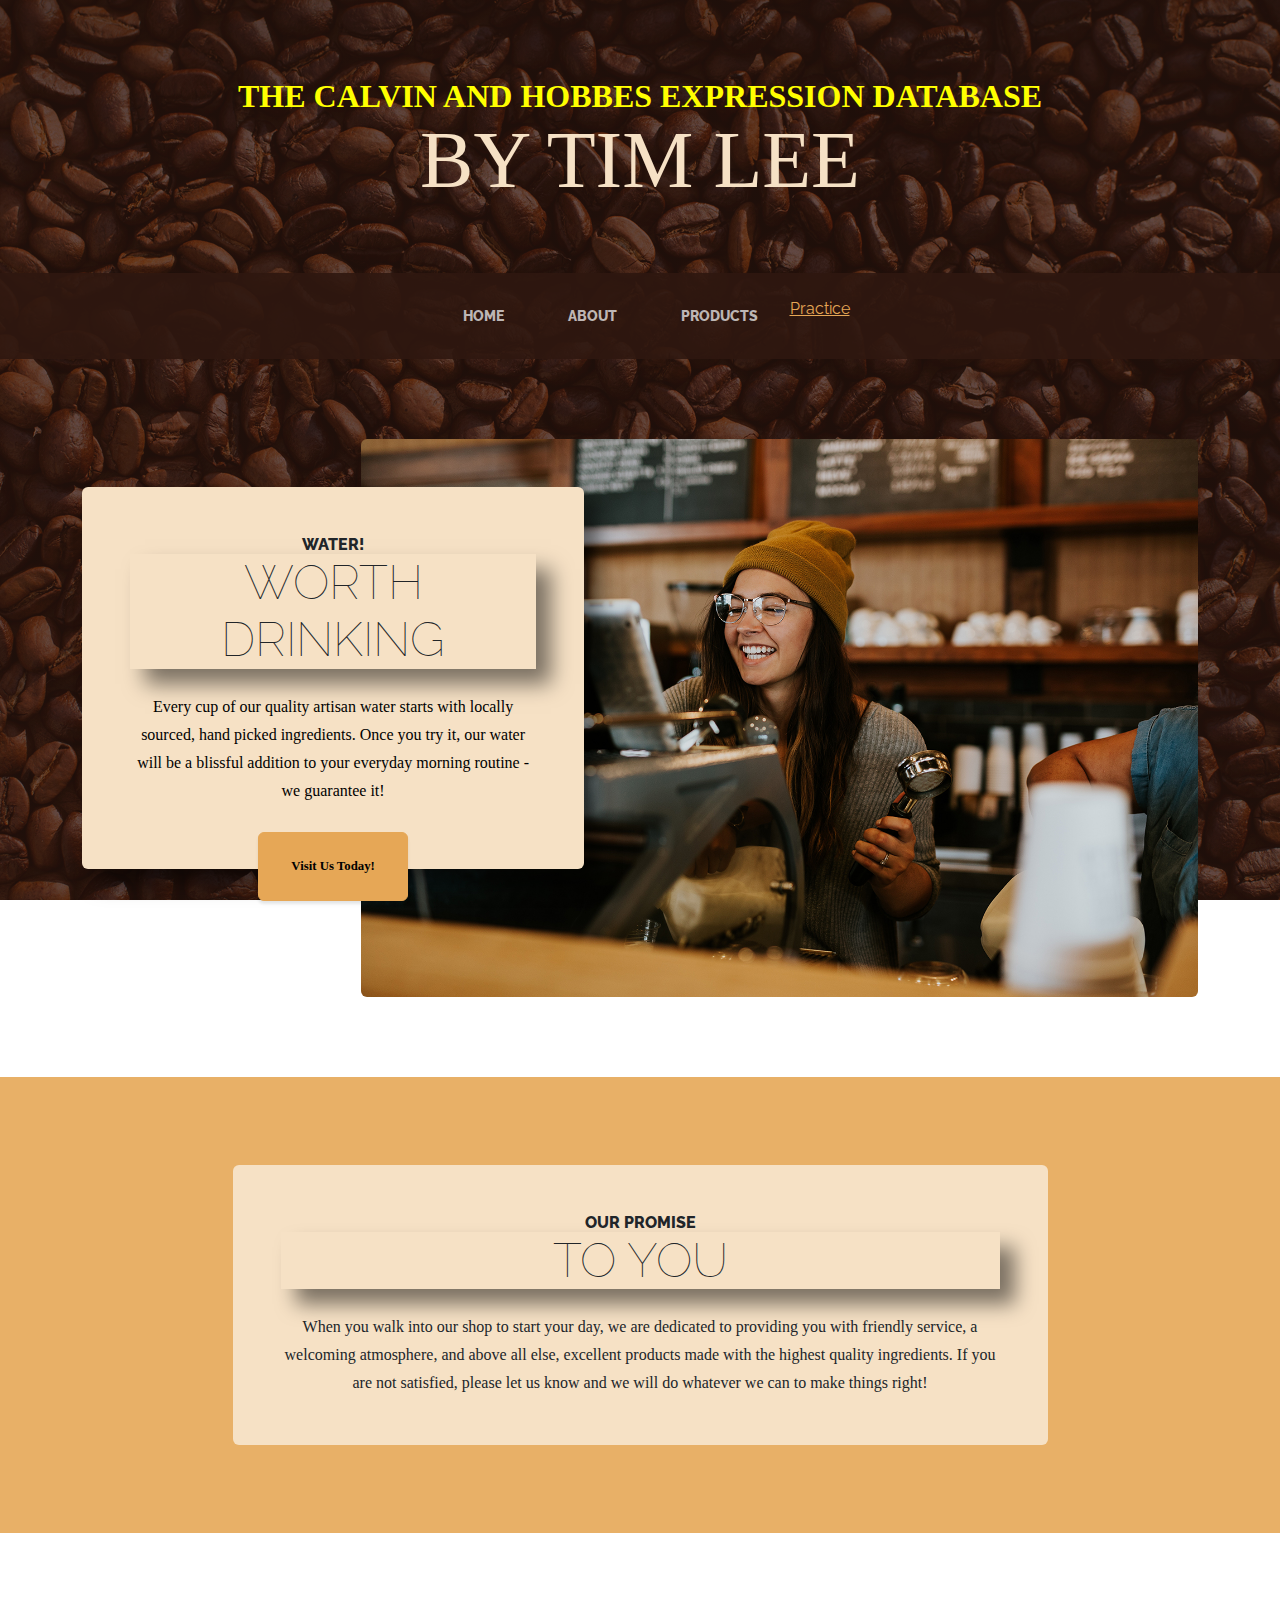
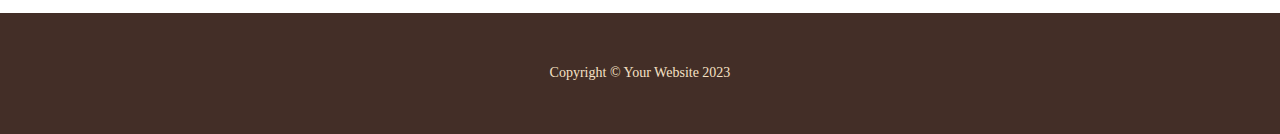
<file: index.html>
<!DOCTYPE html>
<html lang="en">
    <head>
        <meta charset="utf-8" />
        <meta name="viewport" content="width=device-width, initial-scale=1, shrink-to-fit=no" />
        <meta name="description" content="" />
        <meta name="author" content="" />
        <title>Calvin and Hobbes</title>
        <link rel="icon" type="image/x-icon" href="assets/favicon.ico" />
        <!-- Google fonts-->
        <link href="https://fonts.googleapis.com/css?family=Raleway:100,100i,200,200i,300,300i,400,400i,500,500i,600,600i,700,700i,800,800i,900,900i" rel="stylesheet" />
        <link href="https://fonts.googleapis.com/css?family=Lora:400,400i,700,700i" rel="stylesheet" />
        <!-- Core theme CSS (includes Bootstrap)-->
        <link href="css/styles.css" rel="stylesheet" />
        <link rel="stylesheet" href="css/mystyles.css">
    </head>
    <body>
        <header>
            <h1 class="site-heading text-center text-faded d-none d-lg-block">
                <span class="site-heading-upper text-primary mb-3">The Calvin and Hobbes Expression Database</span>
                <span class="site-heading-lower">By Tim Lee</span>
            </h1>
        </header>
        <!-- Navigation-->
        <nav class="navbar navbar-expand-lg navbar-dark py-lg-4" id="mainNav">
            <div class="container">
                <a class="navbar-brand text-uppercase fw-bold d-lg-none" href="index.html">Start Bootstrap</a>
                <button class="navbar-toggler" type="button" data-bs-toggle="collapse" data-bs-target="#navbarSupportedContent" aria-controls="navbarSupportedContent" aria-expanded="false" aria-label="Toggle navigation"><span class="navbar-toggler-icon"></span></button>
                <div class="collapse navbar-collapse" id="navbarSupportedContent">
                    <ul class="navbar-nav mx-auto">
                        <li class="nav-item px-lg-4"><a class="nav-link text-uppercase" href="index.html">Home</a></li>
                        <li class="nav-item px-lg-4"><a class="nav-link text-uppercase" href="Website Development/index.html">About</a></li>
                        <li class="nav-item px-lg-4"><a class="nav-link text-uppercase" href="products.html">Products</a></li>
                        <a href="Website Development/html/subhtml/practice.html">Practice</a>
                        <!-- <li class="nav-item px-lg-4"><a class="nav-link text-uppercase" href="store.html">Store</a></li> -->
                    </ul>
                </div>
            </div>
        </nav>
        <section class="page-section clearfix">
            <div class="container">
                <div class="intro">
                    <img class="intro-img img-fluid mb-3 mb-lg-0 rounded" src="assets/img/intro.jpg" alt="..." />
                    <div class="intro-text left-0 text-center bg-faded p-5 rounded">
                        <h2 class="section-heading mb-4">
                            <span class="section-heading-upper">Water!</span>
                            <span class="section-heading-lower">Worth Drinking</span>
                        </h2>
                        <p class="mb-3 notyellow">Every cup of our quality artisan water starts with locally sourced, hand picked ingredients. Once you try it, our water will be a blissful addition to your everyday morning routine - we guarantee it!</p>
                        <div class="intro-button mx-auto"><a class="btn btn-primary btn-xl" href="#!">Visit Us Today!</a></div>
                    </div>
                </div>
            </div>
        </section>
        <section class="page-section cta">
            <div class="container">
                <div class="row">
                    <div class="col-xl-9 mx-auto">
                        <div class="cta-inner bg-faded text-center rounded">
                            <h2 class="section-heading mb-4">
                                <span class="section-heading-upper">Our Promise</span>
                                <span class="section-heading-lower">To You</span>
                            </h2>
                            <p class="mb-0">When you walk into our shop to start your day, we are dedicated to providing you with friendly service, a welcoming atmosphere, and above all else, excellent products made with the highest quality ingredients. If you are not satisfied, please let us know and we will do whatever we can to make things right!</p>
                        </div>
                    </div>
                </div>
            </div>
        </section>
        <footer class="footer text-faded text-center py-5">
            <div class="container"><p class="m-0 small">Copyright &copy; Your Website 2023</p></div>
        </footer>
        <!-- Bootstrap core JS-->
        <script src="https://cdn.jsdelivr.net/npm/bootstrap@5.2.3/dist/js/bootstrap.bundle.min.js"></script>
        <!-- Core theme JS-->
        <script src="js/scripts.js"></script>
    </body>
</html>
</file>
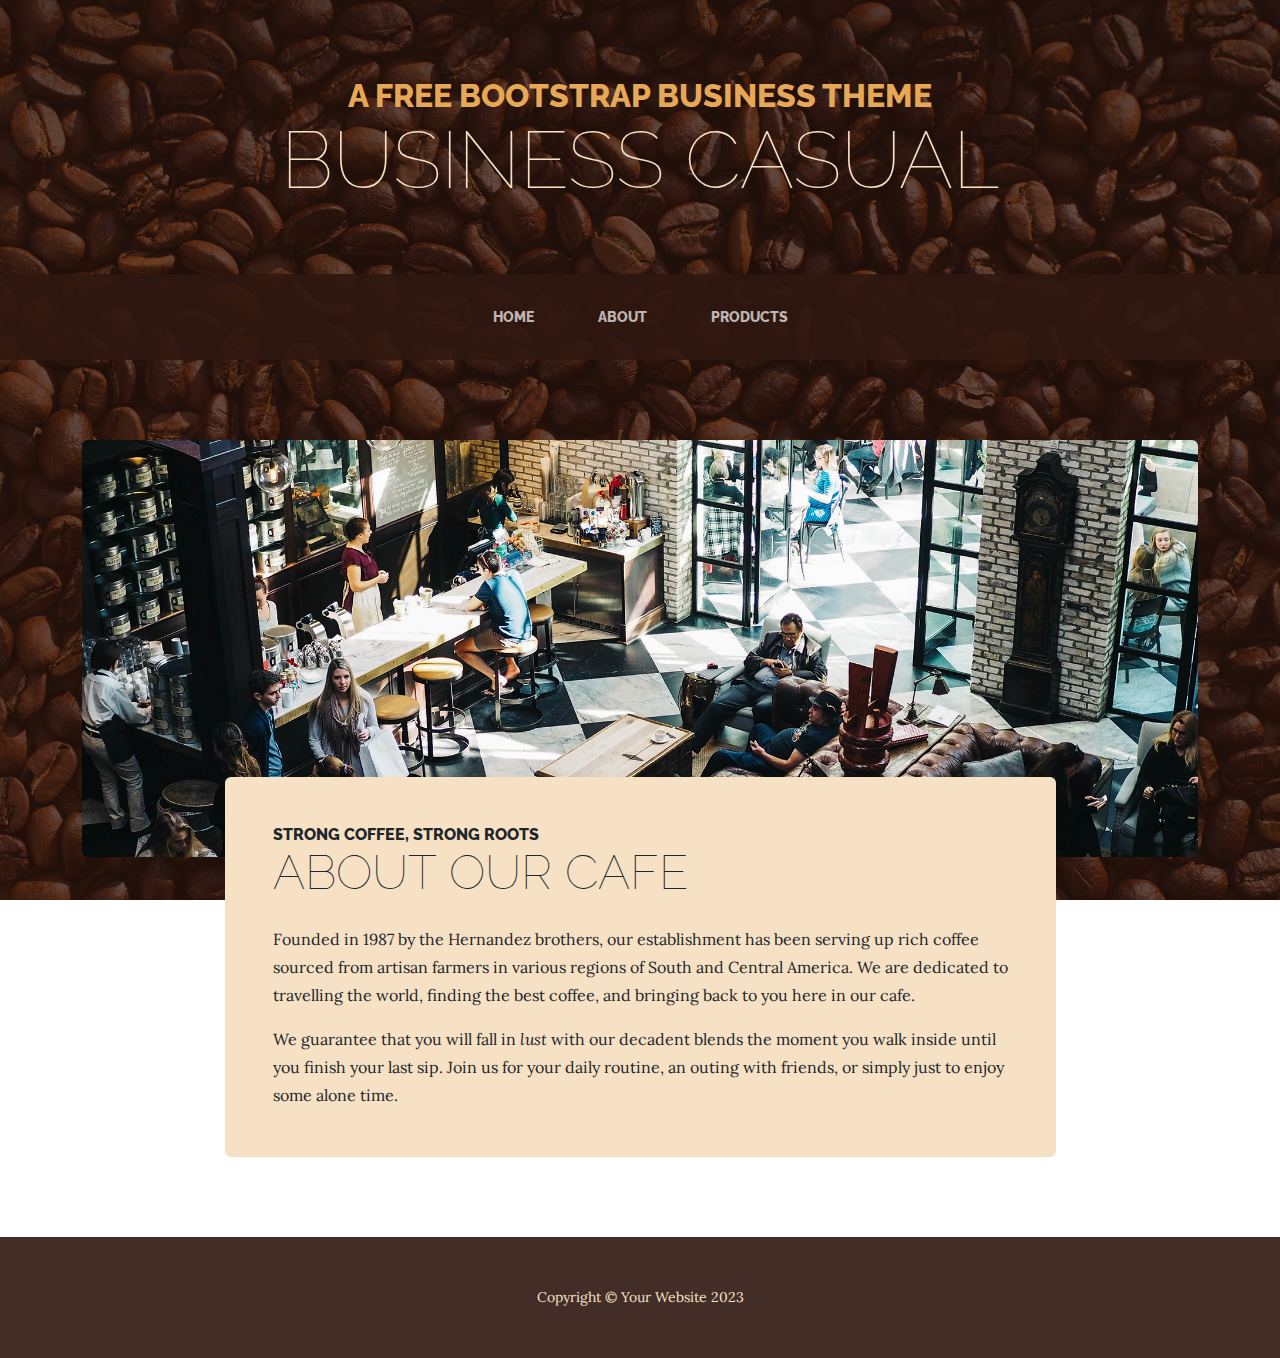
<file: about.html>
<!DOCTYPE html>
<html lang="en">
    <head>
        <meta charset="utf-8" />
        <meta name="viewport" content="width=device-width, initial-scale=1, shrink-to-fit=no" />
        <meta name="description" content="" />
        <meta name="author" content="" />
        <title>Business Casual - Start Bootstrap Theme</title>
        <link rel="icon" type="image/x-icon" href="assets/favicon.ico" />
        <!-- Google fonts-->
        <link href="https://fonts.googleapis.com/css?family=Raleway:100,100i,200,200i,300,300i,400,400i,500,500i,600,600i,700,700i,800,800i,900,900i" rel="stylesheet" />
        <link href="https://fonts.googleapis.com/css?family=Lora:400,400i,700,700i" rel="stylesheet" />
        <!-- Core theme CSS (includes Bootstrap)-->
        <link href="css/styles.css" rel="stylesheet" />
    </head>
    <body>
        <header>
            <h1 class="site-heading text-center text-faded d-none d-lg-block">
                <span class="site-heading-upper text-primary mb-3">A Free Bootstrap Business Theme</span>
                <span class="site-heading-lower">Business Casual</span>
            </h1>
        </header>
        <!-- Navigation-->
        <nav class="navbar navbar-expand-lg navbar-dark py-lg-4" id="mainNav">
            <div class="container">
                <a class="navbar-brand text-uppercase fw-bold d-lg-none" href="index.html">Start Bootstrap</a>
                <button class="navbar-toggler" type="button" data-bs-toggle="collapse" data-bs-target="#navbarSupportedContent" aria-controls="navbarSupportedContent" aria-expanded="false" aria-label="Toggle navigation"><span class="navbar-toggler-icon"></span></button>
                <div class="collapse navbar-collapse" id="navbarSupportedContent">
                    <ul class="navbar-nav mx-auto">
                        <li class="nav-item px-lg-4"><a class="nav-link text-uppercase" href="index.html">Home</a></li>
                        <li class="nav-item px-lg-4"><a class="nav-link text-uppercase" href="about.html">About</a></li>
                        <li class="nav-item px-lg-4"><a class="nav-link text-uppercase" href="products.html">Products</a></li>
                        <!-- <li class="nav-item px-lg-4"><a class="nav-link text-uppercase" href="store.html">Store</a></li> -->
                    </ul>
                </div>
            </div>
        </nav>
        <section class="page-section about-heading">
            <div class="container">
                <img class="img-fluid rounded about-heading-img mb-3 mb-lg-0" src="assets/img/about.jpg" alt="..." />
                <div class="about-heading-content">
                    <div class="row">
                        <div class="col-xl-9 col-lg-10 mx-auto">
                            <div class="bg-faded rounded p-5">
                                <h2 class="section-heading mb-4">
                                    <span class="section-heading-upper">Strong Coffee, Strong Roots</span>
                                    <span class="section-heading-lower">About Our Cafe</span>
                                </h2>
                                <p>Founded in 1987 by the Hernandez brothers, our establishment has been serving up rich coffee sourced from artisan farmers in various regions of South and Central America. We are dedicated to travelling the world, finding the best coffee, and bringing back to you here in our cafe.</p>
                                <p class="mb-0">
                                    We guarantee that you will fall in
                                    <em>lust</em>
                                    with our decadent blends the moment you walk inside until you finish your last sip. Join us for your daily routine, an outing with friends, or simply just to enjoy some alone time.
                                </p>
                            </div>
                        </div>
                    </div>
                </div>
            </div>
        </section>
        <footer class="footer text-faded text-center py-5">
            <div class="container"><p class="m-0 small">Copyright &copy; Your Website 2023</p></div>
        </footer>
        <!-- Bootstrap core JS-->
        <script src="https://cdn.jsdelivr.net/npm/bootstrap@5.2.3/dist/js/bootstrap.bundle.min.js"></script>
        <!-- Core theme JS-->
        <script src="js/scripts.js"></script>
    </body>
</html>
</file>
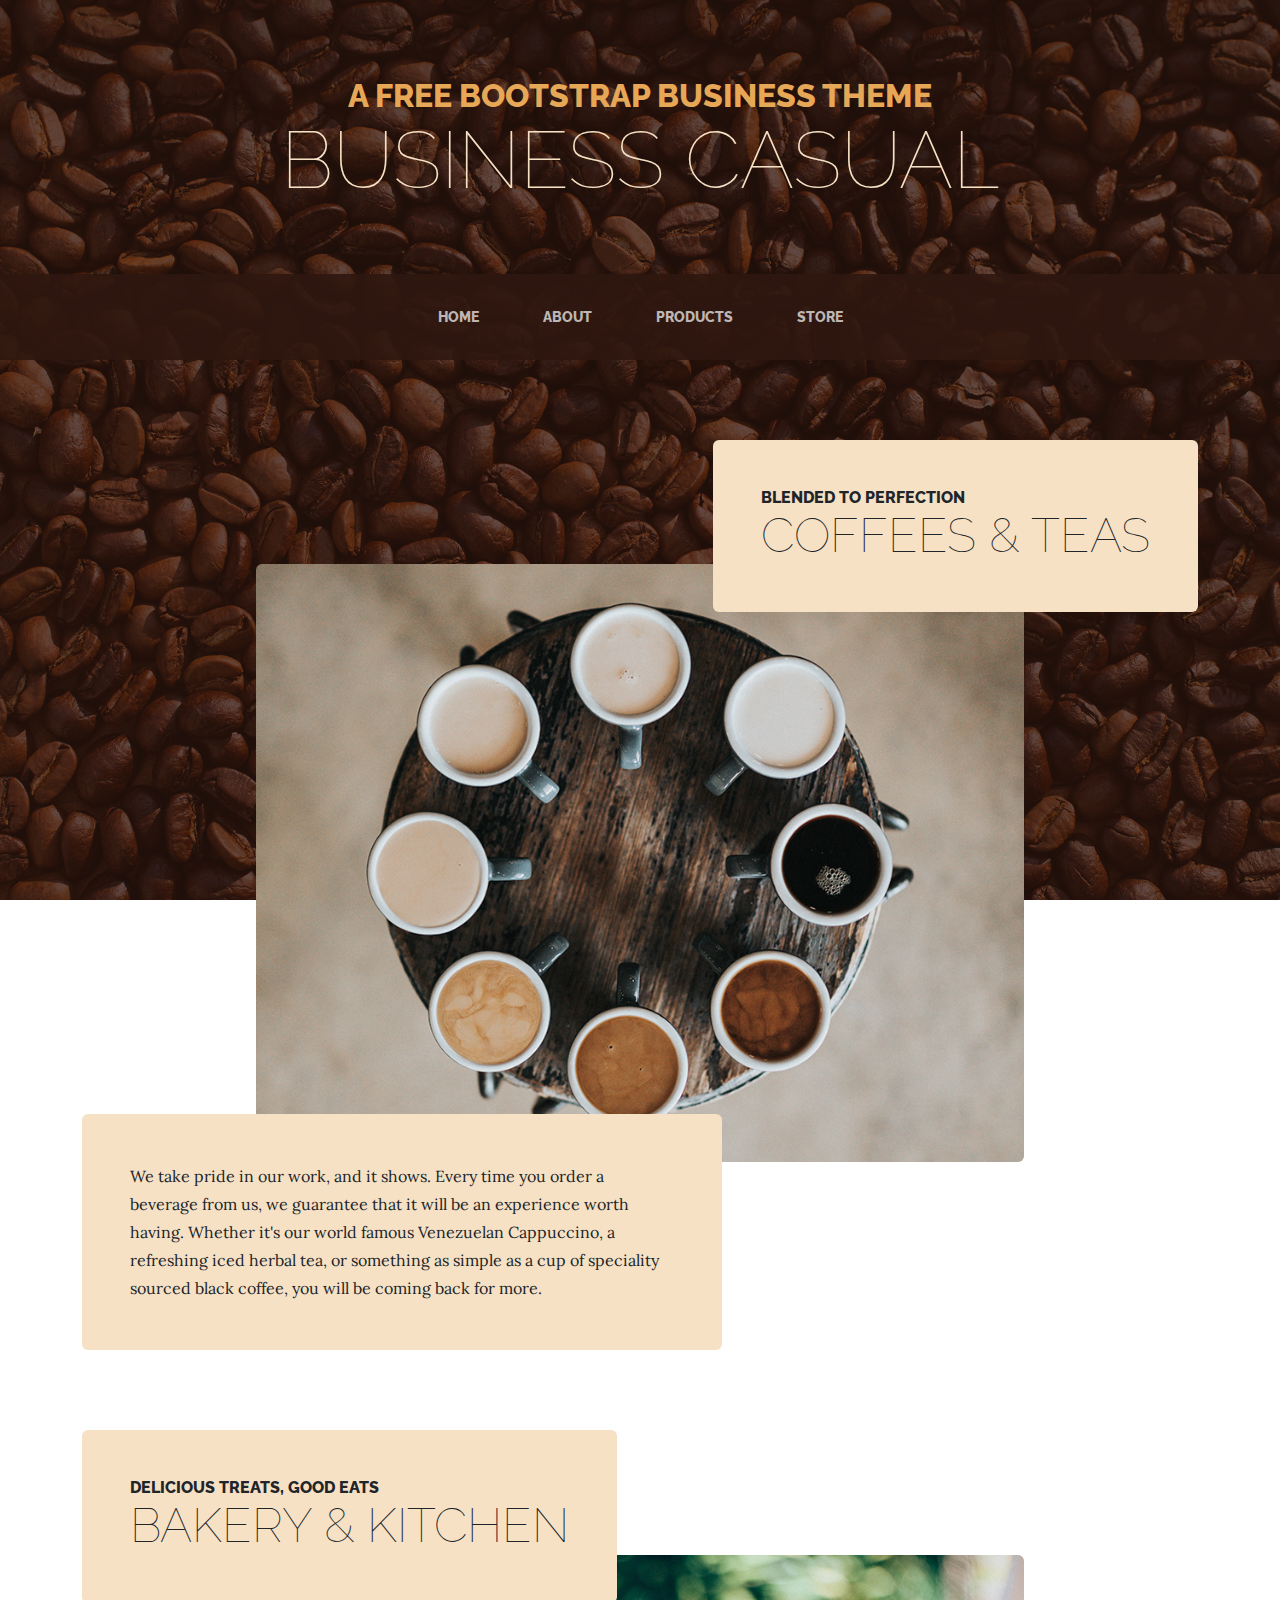
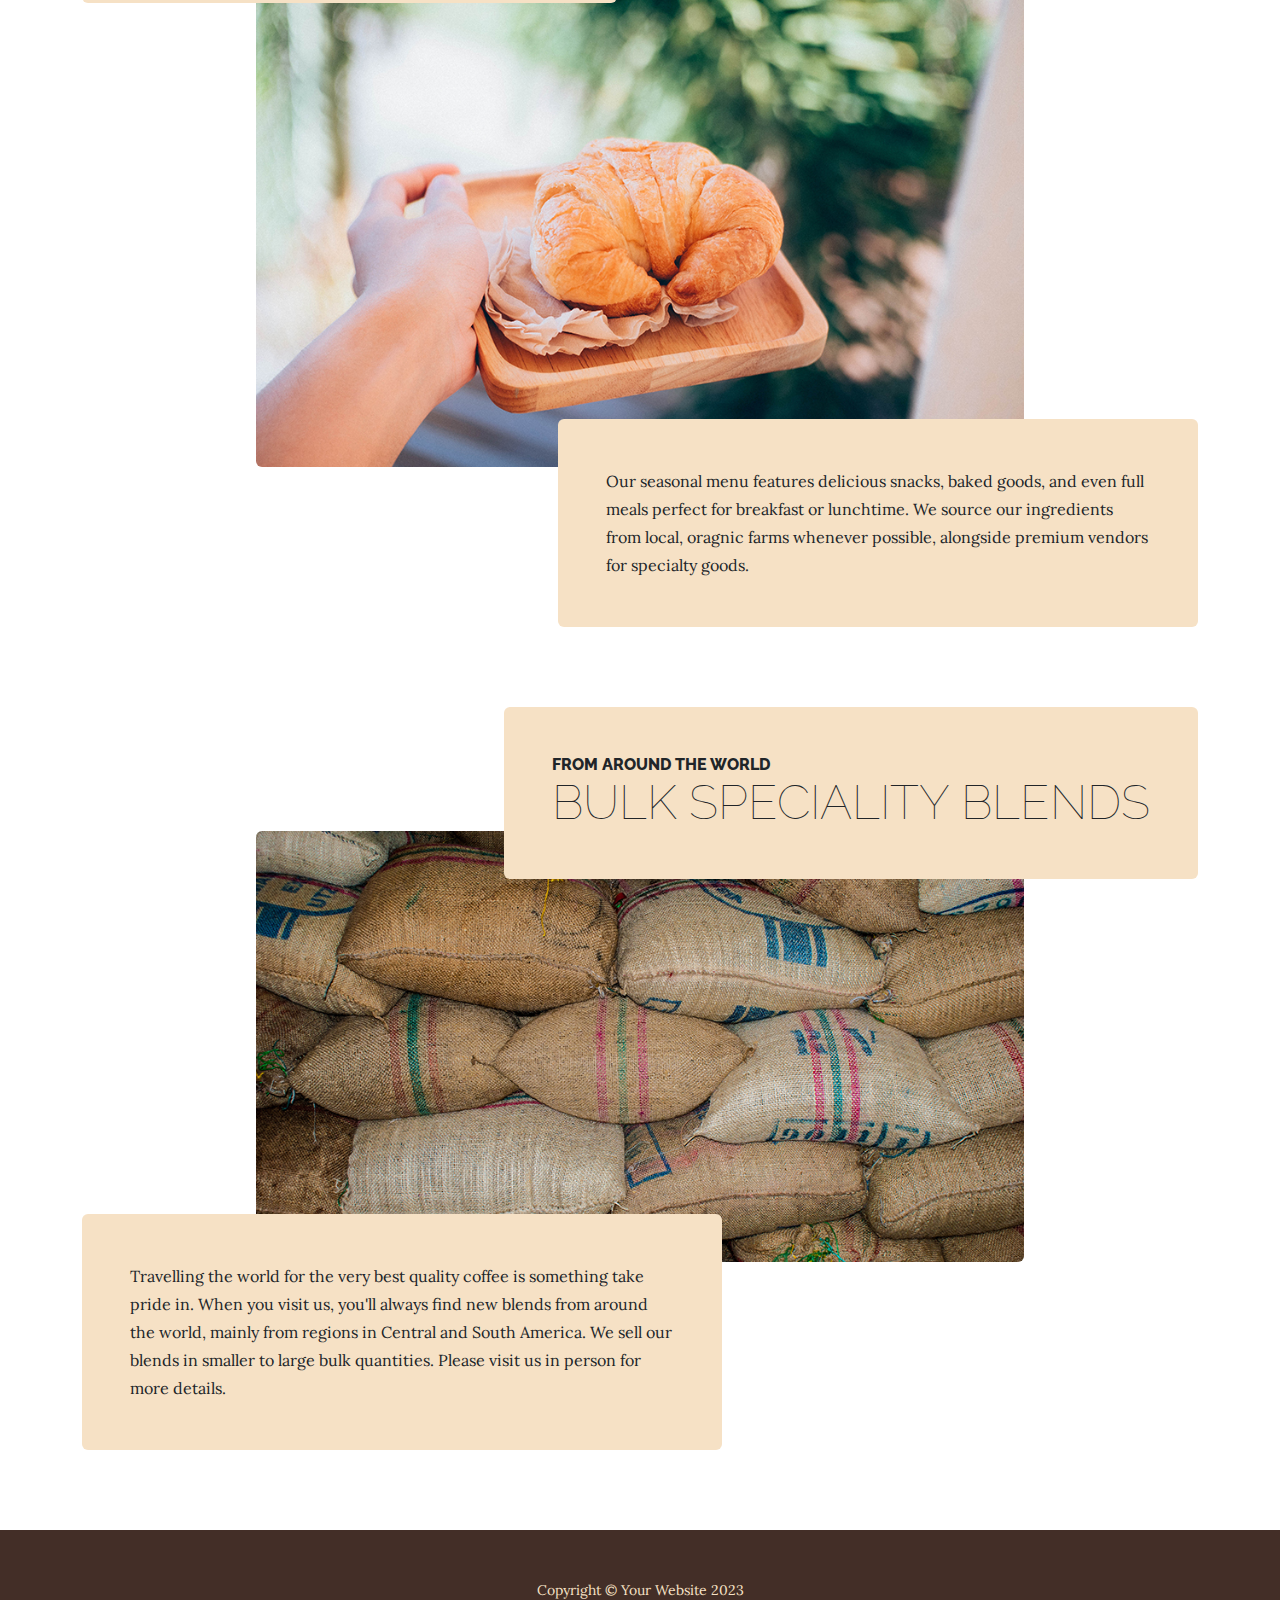
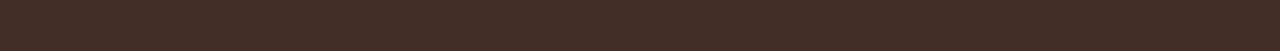
<file: products.html>
<!DOCTYPE html>
<html lang="en">
    <head>
        <meta charset="utf-8" />
        <meta name="viewport" content="width=device-width, initial-scale=1, shrink-to-fit=no" />
        <meta name="description" content="" />
        <meta name="author" content="" />
        <title>Business Casual - Start Bootstrap Theme</title>
        <link rel="icon" type="image/x-icon" href="assets/favicon.ico" />
        <!-- Google fonts-->
        <link href="https://fonts.googleapis.com/css?family=Raleway:100,100i,200,200i,300,300i,400,400i,500,500i,600,600i,700,700i,800,800i,900,900i" rel="stylesheet" />
        <link href="https://fonts.googleapis.com/css?family=Lora:400,400i,700,700i" rel="stylesheet" />
        <!-- Core theme CSS (includes Bootstrap)-->
        <link href="css/styles.css" rel="stylesheet" />
    </head>
    <body>
        <header>
            <h1 class="site-heading text-center text-faded d-none d-lg-block">
                <span class="site-heading-upper text-primary mb-3">A Free Bootstrap Business Theme</span>
                <span class="site-heading-lower">Business Casual</span>
            </h1>
        </header>
        <!-- Navigation-->
        <nav class="navbar navbar-expand-lg navbar-dark py-lg-4" id="mainNav">
            <div class="container">
                <a class="navbar-brand text-uppercase fw-bold d-lg-none" href="index.html">Start Bootstrap</a>
                <button class="navbar-toggler" type="button" data-bs-toggle="collapse" data-bs-target="#navbarSupportedContent" aria-controls="navbarSupportedContent" aria-expanded="false" aria-label="Toggle navigation"><span class="navbar-toggler-icon"></span></button>
                <div class="collapse navbar-collapse" id="navbarSupportedContent">
                    <ul class="navbar-nav mx-auto">
                        <li class="nav-item px-lg-4"><a class="nav-link text-uppercase" href="index.html">Home</a></li>
                        <li class="nav-item px-lg-4"><a class="nav-link text-uppercase" href="about.html">About</a></li>
                        <li class="nav-item px-lg-4"><a class="nav-link text-uppercase" href="products.html">Products</a></li>
                        <li class="nav-item px-lg-4"><a class="nav-link text-uppercase" href="store.html">Store</a></li>
                    </ul>
                </div>
            </div>
        </nav>
        <section class="page-section">
            <div class="container">
                <div class="product-item">
                    <div class="product-item-title d-flex">
                        <div class="bg-faded p-5 d-flex ms-auto rounded">
                            <h2 class="section-heading mb-0">
                                <span class="section-heading-upper">Blended to Perfection</span>
                                <span class="section-heading-lower">Coffees & Teas</span>
                            </h2>
                        </div>
                    </div>
                    <img class="product-item-img mx-auto d-flex rounded img-fluid mb-3 mb-lg-0" src="assets/img/products-01.jpg" alt="..." />
                    <div class="product-item-description d-flex me-auto">
                        <div class="bg-faded p-5 rounded"><p class="mb-0">We take pride in our work, and it shows. Every time you order a beverage from us, we guarantee that it will be an experience worth having. Whether it's our world famous Venezuelan Cappuccino, a refreshing iced herbal tea, or something as simple as a cup of speciality sourced black coffee, you will be coming back for more.</p></div>
                    </div>
                </div>
            </div>
        </section>
        <section class="page-section">
            <div class="container">
                <div class="product-item">
                    <div class="product-item-title d-flex">
                        <div class="bg-faded p-5 d-flex me-auto rounded">
                            <h2 class="section-heading mb-0">
                                <span class="section-heading-upper">Delicious Treats, Good Eats</span>
                                <span class="section-heading-lower">Bakery & Kitchen</span>
                            </h2>
                        </div>
                    </div>
                    <img class="product-item-img mx-auto d-flex rounded img-fluid mb-3 mb-lg-0" src="assets/img/products-02.jpg" alt="..." />
                    <div class="product-item-description d-flex ms-auto">
                        <div class="bg-faded p-5 rounded"><p class="mb-0">Our seasonal menu features delicious snacks, baked goods, and even full meals perfect for breakfast or lunchtime. We source our ingredients from local, oragnic farms whenever possible, alongside premium vendors for specialty goods.</p></div>
                    </div>
                </div>
            </div>
        </section>
        <section class="page-section">
            <div class="container">
                <div class="product-item">
                    <div class="product-item-title d-flex">
                        <div class="bg-faded p-5 d-flex ms-auto rounded">
                            <h2 class="section-heading mb-0">
                                <span class="section-heading-upper">From Around the World</span>
                                <span class="section-heading-lower">Bulk Speciality Blends</span>
                            </h2>
                        </div>
                    </div>
                    <img class="product-item-img mx-auto d-flex rounded img-fluid mb-3 mb-lg-0" src="assets/img/products-03.jpg" alt="..." />
                    <div class="product-item-description d-flex me-auto">
                        <div class="bg-faded p-5 rounded"><p class="mb-0">Travelling the world for the very best quality coffee is something take pride in. When you visit us, you'll always find new blends from around the world, mainly from regions in Central and South America. We sell our blends in smaller to large bulk quantities. Please visit us in person for more details.</p></div>
                    </div>
                </div>
            </div>
        </section>
        <footer class="footer text-faded text-center py-5">
            <div class="container"><p class="m-0 small">Copyright &copy; Your Website 2023</p></div>
        </footer>
        <!-- Bootstrap core JS-->
        <script src="https://cdn.jsdelivr.net/npm/bootstrap@5.2.3/dist/js/bootstrap.bundle.min.js"></script>
        <!-- Core theme JS-->
        <script src="js/scripts.js"></script>
    </body>
</html>
</file>
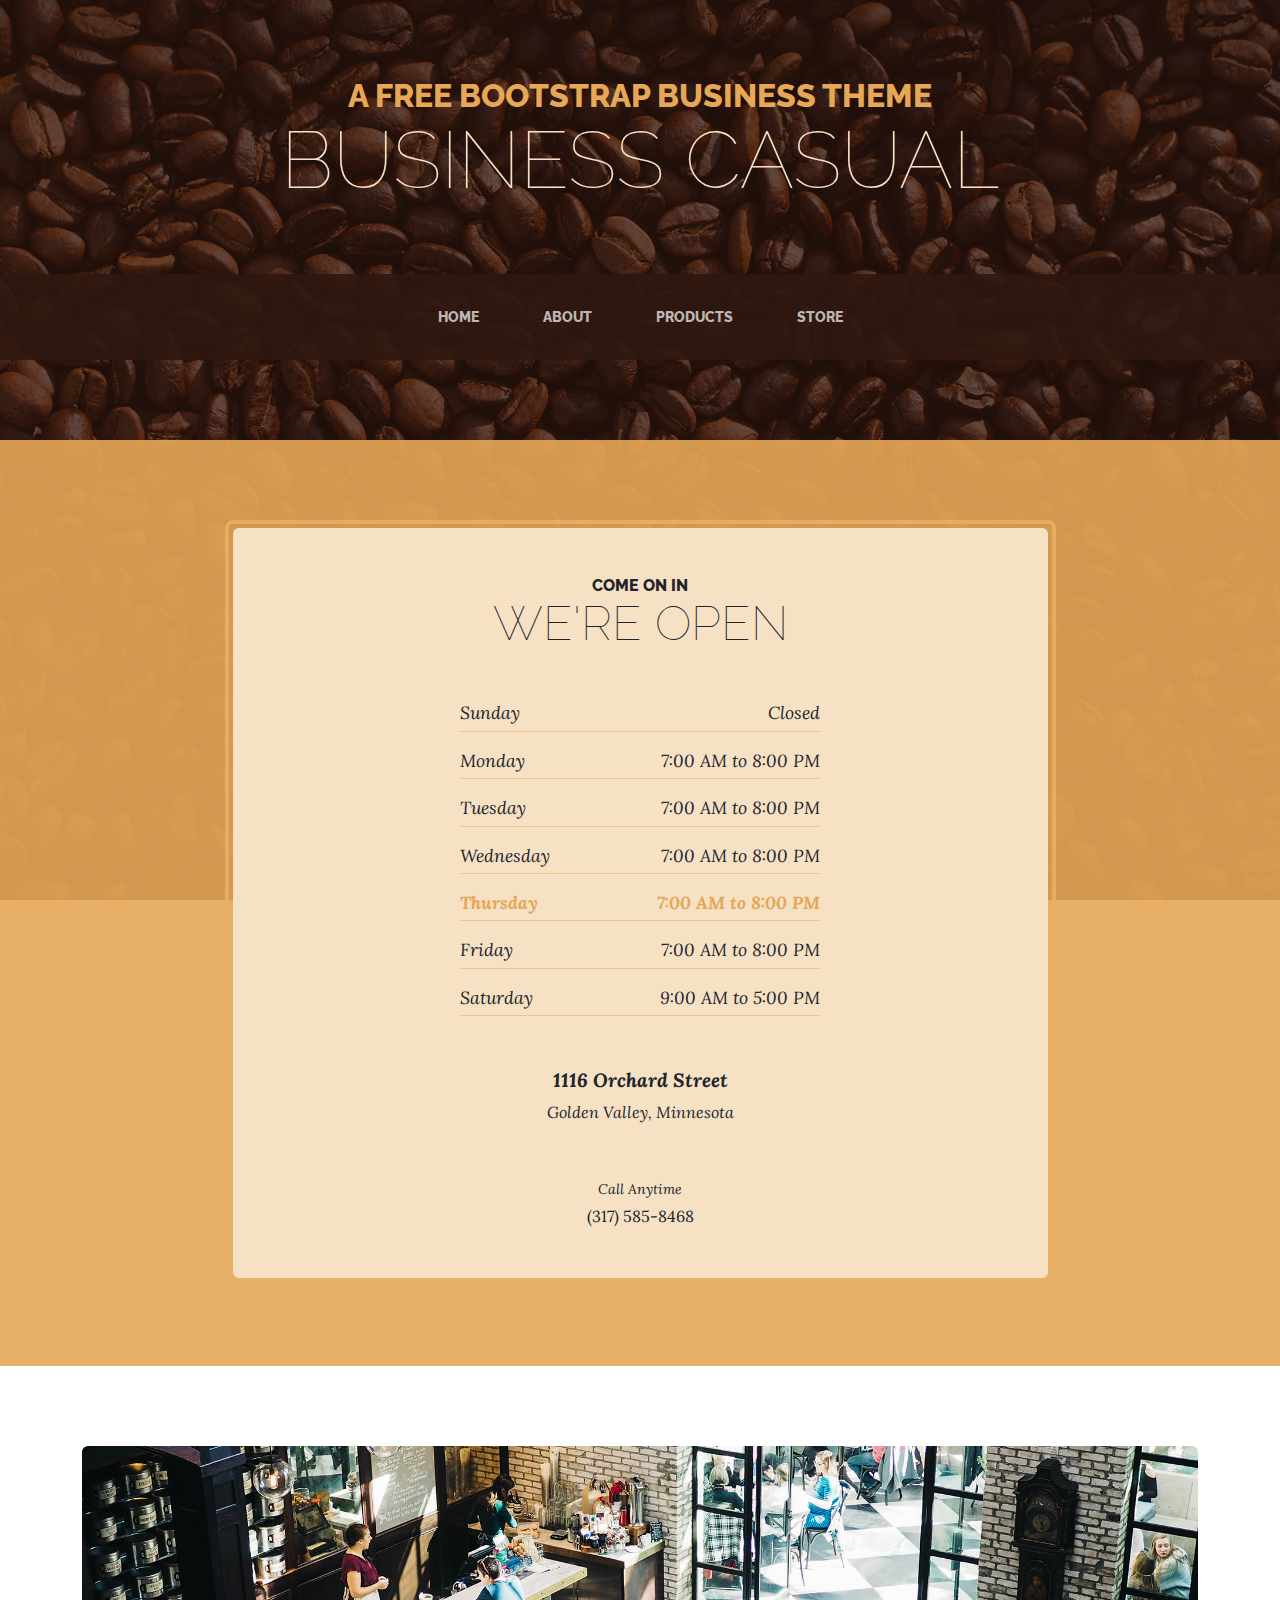
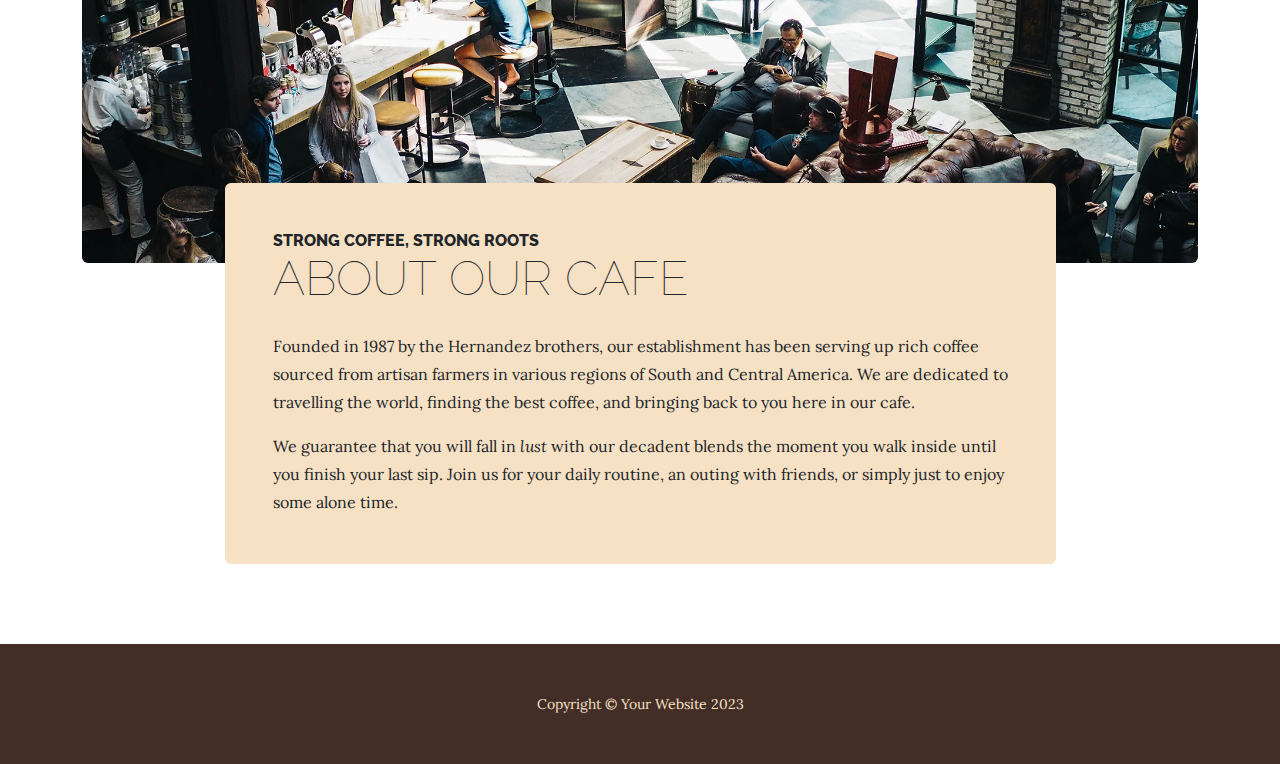
<file: store.html>
<!DOCTYPE html>
<html lang="en">
    <head>
        <meta charset="utf-8" />
        <meta name="viewport" content="width=device-width, initial-scale=1, shrink-to-fit=no" />
        <meta name="description" content="" />
        <meta name="author" content="" />
        <title>Business Casual - Start Bootstrap Theme</title>
        <link rel="icon" type="image/x-icon" href="assets/favicon.ico" />
        <!-- Google fonts-->
        <link href="https://fonts.googleapis.com/css?family=Raleway:100,100i,200,200i,300,300i,400,400i,500,500i,600,600i,700,700i,800,800i,900,900i" rel="stylesheet" />
        <link href="https://fonts.googleapis.com/css?family=Lora:400,400i,700,700i" rel="stylesheet" />
        <!-- Core theme CSS (includes Bootstrap)-->
        <link href="css/styles.css" rel="stylesheet" />
    </head>
    <body>
        <header>
            <h1 class="site-heading text-center text-faded d-none d-lg-block">
                <span class="site-heading-upper text-primary mb-3">A Free Bootstrap Business Theme</span>
                <span class="site-heading-lower">Business Casual</span>
            </h1>
        </header>
        <!-- Navigation-->
        <nav class="navbar navbar-expand-lg navbar-dark py-lg-4" id="mainNav">
            <div class="container">
                <a class="navbar-brand text-uppercase fw-bold d-lg-none" href="index.html">Start Bootstrap</a>
                <button class="navbar-toggler" type="button" data-bs-toggle="collapse" data-bs-target="#navbarSupportedContent" aria-controls="navbarSupportedContent" aria-expanded="false" aria-label="Toggle navigation"><span class="navbar-toggler-icon"></span></button>
                <div class="collapse navbar-collapse" id="navbarSupportedContent">
                    <ul class="navbar-nav mx-auto">
                        <li class="nav-item px-lg-4"><a class="nav-link text-uppercase" href="index.html">Home</a></li>
                        <li class="nav-item px-lg-4"><a class="nav-link text-uppercase" href="about.html">About</a></li>
                        <li class="nav-item px-lg-4"><a class="nav-link text-uppercase" href="products.html">Products</a></li>
                        <li class="nav-item px-lg-4"><a class="nav-link text-uppercase" href="store.html">Store</a></li>
                    </ul>
                </div>
            </div>
        </nav>
        <section class="page-section cta">
            <div class="container">
                <div class="row">
                    <div class="col-xl-9 mx-auto">
                        <div class="cta-inner bg-faded text-center rounded">
                            <h2 class="section-heading mb-5">
                                <span class="section-heading-upper">Come On In</span>
                                <span class="section-heading-lower">We're Open</span>
                            </h2>
                            <ul class="list-unstyled list-hours mb-5 text-left mx-auto">
                                <li class="list-unstyled-item list-hours-item d-flex">
                                    Sunday
                                    <span class="ms-auto">Closed</span>
                                </li>
                                <li class="list-unstyled-item list-hours-item d-flex">
                                    Monday
                                    <span class="ms-auto">7:00 AM to 8:00 PM</span>
                                </li>
                                <li class="list-unstyled-item list-hours-item d-flex">
                                    Tuesday
                                    <span class="ms-auto">7:00 AM to 8:00 PM</span>
                                </li>
                                <li class="list-unstyled-item list-hours-item d-flex">
                                    Wednesday
                                    <span class="ms-auto">7:00 AM to 8:00 PM</span>
                                </li>
                                <li class="list-unstyled-item list-hours-item d-flex">
                                    Thursday
                                    <span class="ms-auto">7:00 AM to 8:00 PM</span>
                                </li>
                                <li class="list-unstyled-item list-hours-item d-flex">
                                    Friday
                                    <span class="ms-auto">7:00 AM to 8:00 PM</span>
                                </li>
                                <li class="list-unstyled-item list-hours-item d-flex">
                                    Saturday
                                    <span class="ms-auto">9:00 AM to 5:00 PM</span>
                                </li>
                            </ul>
                            <p class="address mb-5">
                                <em>
                                    <strong>1116 Orchard Street</strong>
                                    <br />
                                    Golden Valley, Minnesota
                                </em>
                            </p>
                            <p class="mb-0">
                                <small><em>Call Anytime</em></small>
                                <br />
                                (317) 585-8468
                            </p>
                        </div>
                    </div>
                </div>
            </div>
        </section>
        <section class="page-section about-heading">
            <div class="container">
                <img class="img-fluid rounded about-heading-img mb-3 mb-lg-0" src="assets/img/about.jpg" alt="..." />
                <div class="about-heading-content">
                    <div class="row">
                        <div class="col-xl-9 col-lg-10 mx-auto">
                            <div class="bg-faded rounded p-5">
                                <h2 class="section-heading mb-4">
                                    <span class="section-heading-upper">Strong Coffee, Strong Roots</span>
                                    <span class="section-heading-lower">About Our Cafe</span>
                                </h2>
                                <p>Founded in 1987 by the Hernandez brothers, our establishment has been serving up rich coffee sourced from artisan farmers in various regions of South and Central America. We are dedicated to travelling the world, finding the best coffee, and bringing back to you here in our cafe.</p>
                                <p class="mb-0">
                                    We guarantee that you will fall in
                                    <em>lust</em>
                                    with our decadent blends the moment you walk inside until you finish your last sip. Join us for your daily routine, an outing with friends, or simply just to enjoy some alone time.
                                </p>
                            </div>
                        </div>
                    </div>
                </div>
            </div>
        </section>
        <footer class="footer text-faded text-center py-5">
            <div class="container"><p class="m-0 small">Copyright &copy; Your Website 2023</p></div>
        </footer>
        <!-- Bootstrap core JS-->
        <script src="https://cdn.jsdelivr.net/npm/bootstrap@5.2.3/dist/js/bootstrap.bundle.min.js"></script>
        <!-- Core theme JS-->
        <script src="js/scripts.js"></script>
    </body>
</html>
</file>
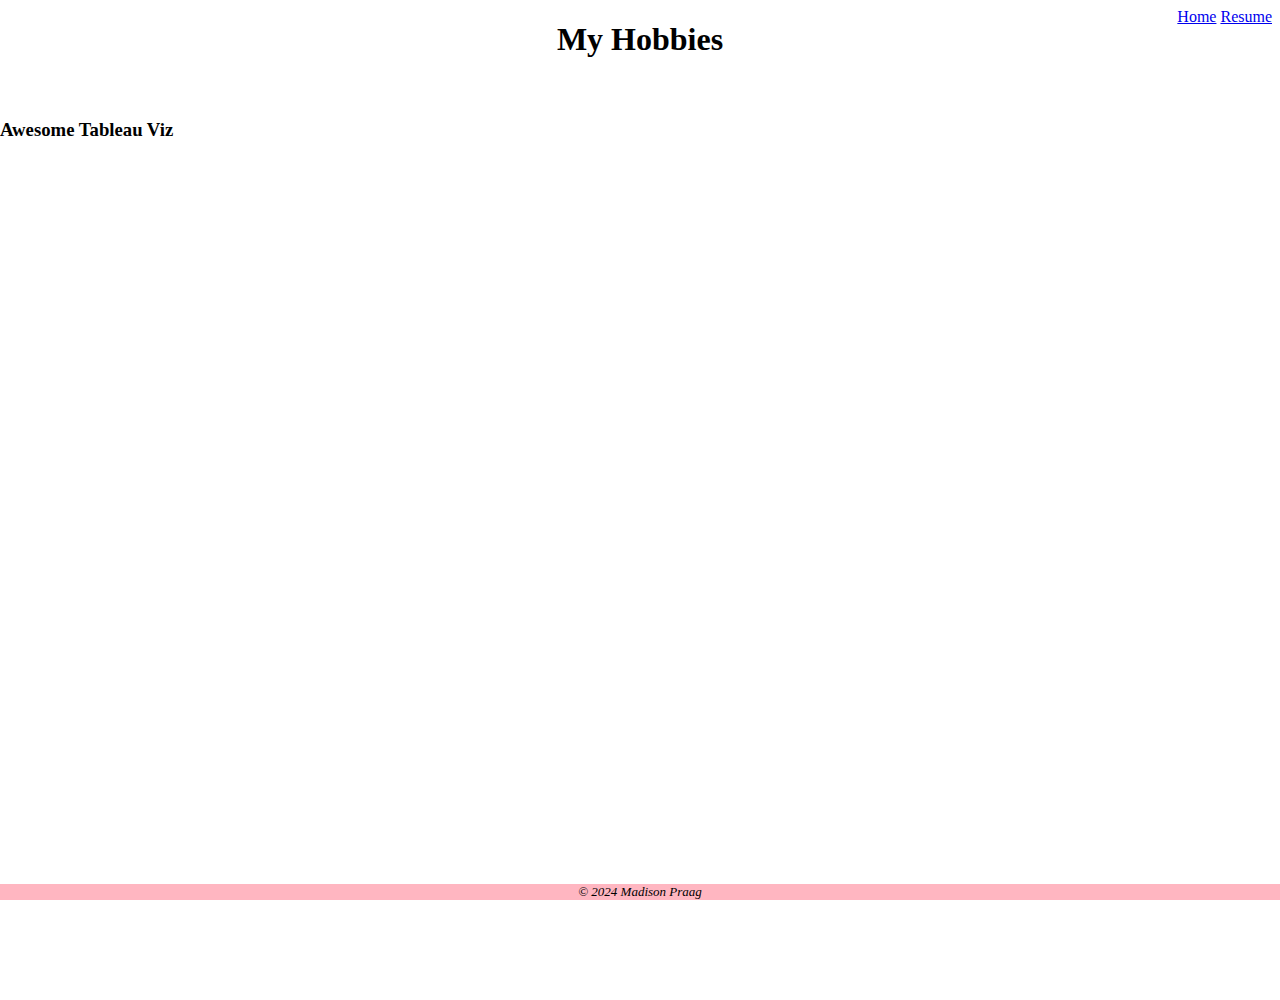
<file: Website Development/html/about.html>
<!DOCTYPE html>
<html lang="en">
<head>
    <meta charset="UTF-8">
    <meta name="viewport" content="width=device-width, initial-scale=1.0">
    <title>About</title>
    <link rel="stylesheet" href="../css/divstyles.css">
</head>
<body>
    <div class="common top">
        <h1>My Hobbies</h1>
    </div>
    <div class="common content">
        <h3>Awesome Tableau Viz</h3>
        <div class='tableauPlaceholder' id='viz1712173038816' style='position: relative'><noscript><a href='#'><img alt='The Key To My Heart ' src='https:&#47;&#47;public.tableau.com&#47;static&#47;images&#47;Th&#47;TheKeyToMyHeart&#47;TheKeyToMyHeart&#47;1_rss.png' style='border: none' /></a></noscript><object class='tableauViz'  style='display:none;'><param name='host_url' value='https%3A%2F%2Fpublic.tableau.com%2F' /> <param name='embed_code_version' value='3' /> <param name='site_root' value='' /><param name='name' value='TheKeyToMyHeart&#47;TheKeyToMyHeart' /><param name='tabs' value='no' /><param name='toolbar' value='yes' /><param name='static_image' value='https:&#47;&#47;public.tableau.com&#47;static&#47;images&#47;Th&#47;TheKeyToMyHeart&#47;TheKeyToMyHeart&#47;1.png' /> <param name='animate_transition' value='yes' /><param name='display_static_image' value='yes' /><param name='display_spinner' value='yes' /><param name='display_overlay' value='yes' /><param name='display_count' value='yes' /><param name='language' value='en-US' /></object></div>                <script type='text/javascript'>                    var divElement = document.getElementById('viz1712173038816');                    var vizElement = divElement.getElementsByTagName('object')[0];                    vizElement.style.width='1200px';vizElement.style.height='4277px';                    var scriptElement = document.createElement('script');                    scriptElement.src = 'https://public.tableau.com/javascripts/api/viz_v1.js';                    vizElement.parentNode.insertBefore(scriptElement, vizElement);                </script>
    </div>
    <div class="common bottom">&copy; 2024 Madison Praag</div>
    <div class="nav">
        <a href="../index.html">Home</a>
        <a href="resume.html">Resume</a>
    </div>
</body>
</html>
</file>
<file: css/mystyles.css>
body{
    font-family: 'Comic Sans MS';
}
.site-heading-lower{
    font-family: 'Comic Sans MS';
}
.mb-3{
    font-family: 'Comic Sans MS';
    color: yellow !important;
}
.notyellow{
    color: black !important;
}
.intro-text{
    box-shadow: 15px 15px 20px rgba(0, 0, 0, 0.5);
}
.section-heading-lower{
    box-shadow: 15px 15px 20px rgba(0, 0, 0, 0.5);
}
</file>
<file: Website Development/css/divstyles.css>
/*positioning styles*/
.common{
    position: absolute;
    /*border: 5px solid black;
    background-color: bisque;*/
}
.bottom{
    position: fixed;
    bottom: 0px;
    left: 0px;
    right: 0px;
    text-align: center;
    font-style: italic;
    font-size: small;
    background-color: lightpink;
}
.top{
    top: 0px;
    left: 0px;
    right: 0px;
    text-align: center;
    
}
.content{
    top: 100px;
    left: 0px;
    right: 0px;
    height: 100%;
}
.nav{
    position: relative;
    float: right;
    color: white;

}
</file>
